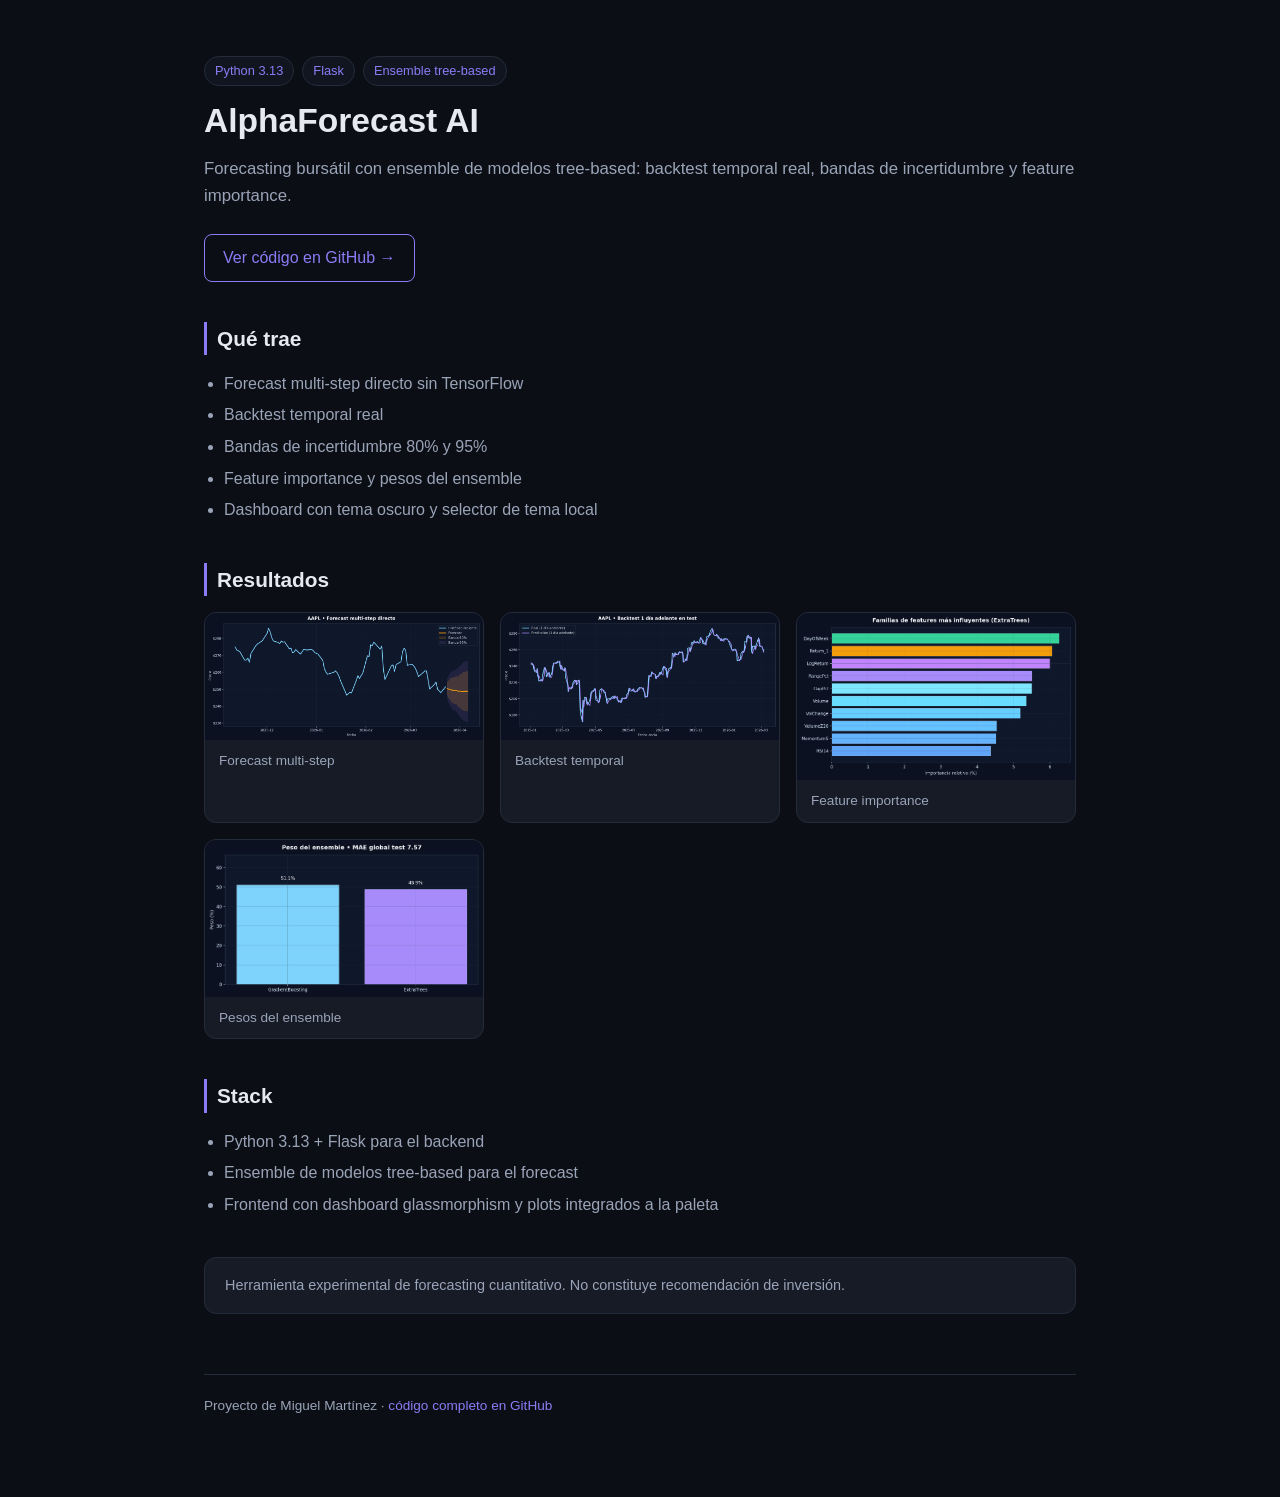
<file: docs/index.html>
<!DOCTYPE html>
<html lang="es">
<head>
<meta charset="UTF-8">
<meta name="viewport" content="width=device-width, initial-scale=1.0">
<title>AlphaForecast AI</title>
<style>
  :root{
    --bg:#0b0e14; --bg2:#11151f; --card:#161b26; --border:#242b3a;
    --text:#e6e9f0; --muted:#9aa4b8; --accent:#8b7cf6;
  }
  *{box-sizing:border-box}
  body{margin:0;background:var(--bg);color:var(--text);font-family:'Segoe UI',Roboto,Helvetica,Arial,sans-serif;line-height:1.6}
  .wrap{max-width:920px;margin:0 auto;padding:56px 24px 80px}
  header{margin-bottom:32px}
  h1{font-size:2.1rem;margin:0 0 8px}
  .tagline{color:var(--muted);font-size:1.05rem;margin:0 0 16px}
  .badges{display:flex;flex-wrap:wrap;gap:8px;margin-bottom:8px}
  .badge{background:var(--bg2);border:1px solid var(--border);color:var(--accent);padding:4px 10px;border-radius:999px;font-size:.8rem}
  a{color:var(--accent);text-decoration:none}
  a:hover{text-decoration:underline}
  .cta{display:inline-block;margin-top:8px;padding:10px 18px;border:1px solid var(--accent);border-radius:8px;color:var(--accent)}
  section{margin:40px 0}
  h2{font-size:1.3rem;border-left:3px solid var(--accent);padding-left:10px;margin-bottom:16px}
  ul{padding-left:20px;color:var(--muted)}
  li{margin-bottom:6px}
  .shots{display:grid;grid-template-columns:repeat(auto-fit,minmax(280px,1fr));gap:16px}
  .shots figure{margin:0;background:var(--card);border:1px solid var(--border);border-radius:12px;overflow:hidden}
  .shots img{width:100%;display:block;background:#fff}
  figcaption{padding:10px 14px;color:var(--muted);font-size:.85rem}
  .note{background:var(--card);border:1px solid var(--border);border-radius:12px;padding:16px 20px;color:var(--muted);font-size:.9rem}
  footer{margin-top:60px;color:var(--muted);font-size:.85rem;border-top:1px solid var(--border);padding-top:20px}
</style>
</head>
<body>
<div class="wrap">
  <header>
    <div class="badges">
      <span class="badge">Python 3.13</span>
      <span class="badge">Flask</span>
      <span class="badge">Ensemble tree-based</span>
    </div>
    <h1>AlphaForecast AI</h1>
    <p class="tagline">Forecasting bursátil con ensemble de modelos tree-based: backtest temporal real, bandas de incertidumbre y feature importance.</p>
    <a class="cta" href="https://github.com/miixkyy2611/AlphaForecastAI" target="_blank" rel="noopener">Ver código en GitHub →</a>
  </header>

  <section>
    <h2>Qué trae</h2>
    <ul>
      <li>Forecast multi-step directo sin TensorFlow</li>
      <li>Backtest temporal real</li>
      <li>Bandas de incertidumbre 80% y 95%</li>
      <li>Feature importance y pesos del ensemble</li>
      <li>Dashboard con tema oscuro y selector de tema local</li>
    </ul>
  </section>

  <section>
    <h2>Resultados</h2>
    <div class="shots">
      <figure>
        <img src="images/forecast_plot.png" alt="Forecast multi-step">
        <figcaption>Forecast multi-step</figcaption>
      </figure>
      <figure>
        <img src="images/backtest_plot.png" alt="Backtest temporal">
        <figcaption>Backtest temporal</figcaption>
      </figure>
      <figure>
        <img src="images/feature_importance_plot.png" alt="Feature importance">
        <figcaption>Feature importance</figcaption>
      </figure>
      <figure>
        <img src="images/weights_plot.png" alt="Pesos del ensemble">
        <figcaption>Pesos del ensemble</figcaption>
      </figure>
    </div>
  </section>

  <section>
    <h2>Stack</h2>
    <ul>
      <li>Python 3.13 + Flask para el backend</li>
      <li>Ensemble de modelos tree-based para el forecast</li>
      <li>Frontend con dashboard glassmorphism y plots integrados a la paleta</li>
    </ul>
  </section>

  <div class="note">Herramienta experimental de forecasting cuantitativo. No constituye recomendación de inversión.</div>

  <footer>
    Proyecto de Miguel Martínez · <a href="https://github.com/miixkyy2611/AlphaForecastAI" target="_blank" rel="noopener">código completo en GitHub</a>
  </footer>
</div>
</body>
</html>
</file>
